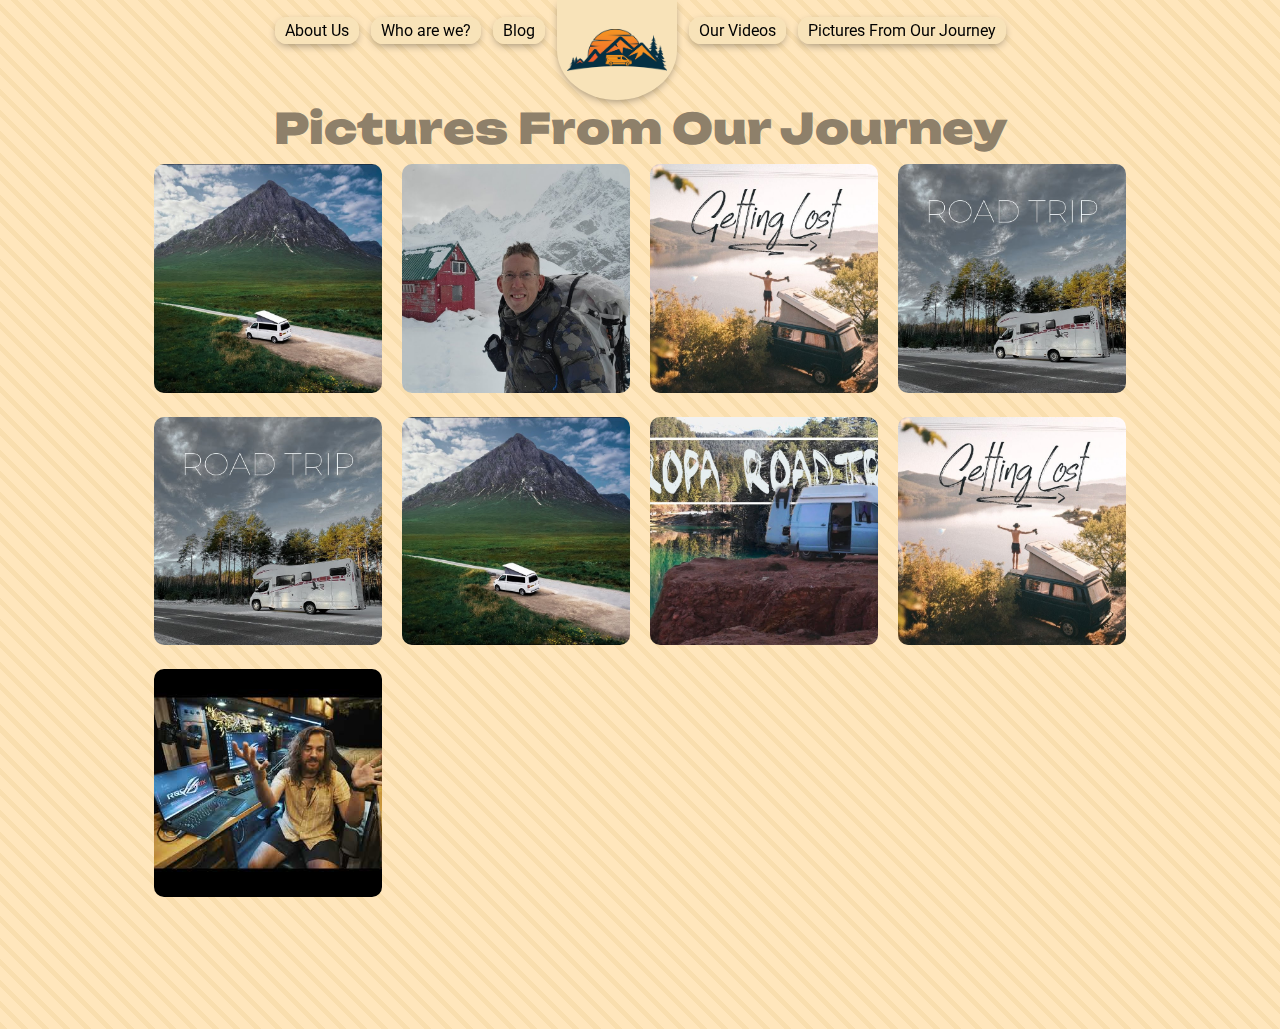
<file: posts.html>
<!DOCTYPE html>
<html lang="en">

<head>
    <meta charset="UTF-8">
    <meta name="viewport" content="width=device-width, initial-scale=1.0">
    <title>Vanlife</title>
    <link rel="preconnect" href="https://fonts.googleapis.com">
    <link rel="preconnect" href="https://fonts.gstatic.com" crossorigin>
    <link href="https://fonts.googleapis.com/css2?family=Roboto:wght@100;200;300;400;500;600;700;800;900" rel="stylesheet">
    <link href="https://fonts.googleapis.com/css2?family=Unbounded:wght@100;200;300;400;500;600;700;800;900" rel="stylesheet">
    <link rel="stylesheet" href="./assets/style/style.css">
    <link rel="stylesheet" href="https://cdn.jsdelivr.net/npm/bootstrap-icons@1.11.2/font/bootstrap-icons.min.css">

</head>

<body class="no-snap">

    <header>

        <nav>
            <ul>
                <li><a href="index.html#hakkimizda">About Us</a></li>
                <li><a href="index.html#bizlerkimiz">Who are we?</a></li>
                <li><a href="index.html#blog">Blog</a></li>
                <li class="header-logo">
                    <a href="index.html#vanlife">
                        <img src="./assets/images/logo.png" alt="Vanlife">
                    </a>
                </li>
                <li><a href="index.html#videolarimiz">Our Videos</a></li>
                <li><a href="posts.html">Pictures From Our Journey</a></li>
            </ul>
        </nav>

        <nav class="mobile-header">
            <ul>
                <li class="header-logo">
                    <a href="index.html#vanlife">
                        <img src="./assets/images/logo.png" alt="Vanlife">
                    </a>
                </li>
                <li class="header-nav-toggle">
                    <a id="nav-toggle-button">
                        <i class="bi bi-list toggle-icon"></i>
                    </a>
                </li>
            </ul>

        </nav>

    </header>
    <div class="mobile-nav">
        <ul>
            <li><a href="index.html#vanlife">Home</a></li>
            <li><a href="index.html#hakkimizda">About Us</a></li>
            <li><a href="index.html#bizlerkimiz">Who are we?</a></li>
            <li><a href="index.html#blog">Blog</a></li>
            <li><a href="index.html#videolarimiz">Our Videos</a></li>
            <li><a href="posts.html">Pictures From Our Journey</a></li>
        </ul>
    </div>

    <script>
        document.getElementById('nav-toggle-button').addEventListener('click', function () {
            const nav = document.querySelector('.mobile-nav');
            const toggleIcon = document.querySelector('.toggle-icon');

            if (nav.classList.contains("show")) {
                nav.classList.remove("show");
                toggleIcon.classList.add("bi-list");
                toggleIcon.classList.remove("bi-x-lg");
            } else {
                nav.classList.add("show");
                toggleIcon.classList.remove("bi-list");
                toggleIcon.classList.add("bi-x-lg");
            }
        });

        var mobileNavLinks = document.querySelectorAll('.mobile-nav a');

        mobileNavLinks.forEach(function (link) {
            link.addEventListener('click', function (event) {
                nav.classList.remove("show");
                toggleIcon.classList.add("bi-list");
                toggleIcon.classList.remove("bi-x-lg");
            });
        });
    </script>

    <main class="no-snap">
        <section class="posts-section" id="videolarimiz">
            <h1 class="section-title">Pictures From Our Journey</h1>
            <div class="posts">

                <div class="post">
                    <a href="https://instagram.com/erenmustafa0" target="_blank">
                        <img src="./assets/images/video-1.jpg">

                    </a>
                </div>

                <div class="post">
                    <a href="https://instagram.com/erenmustafa0" target="_blank">
                        <img src="./assets/images/video-2.jpg">
                    </a>
                </div>

                <div class="post">
                    <a href="https://instagram.com/erenmustafa0" target="_blank">
                        <img src="./assets/images/video-5.jpg">
                    </a>
                </div>

                <div class="post">
                    <a href="https://instagram.com/erenmustafa0" target="_blank">
                        <img src="./assets/images/video-3.jpg">
                    </a>
                </div>

                <div class="post">
                    <a href="https://instagram.com/erenmustafa0" target="_blank">
                        <img src="./assets/images/video-3.jpg">
                    </a>
                </div>

                <div class="post">
                    <a href="https://instagram.com/erenmustafa0" target="_blank">
                        <img src="./assets/images/video-1.jpg">
                    </a>
                </div>

                <div class="post">
                    <a href="https://instagram.com/erenmustafa0" target="_blank">
                        <img src="./assets/images/video-4.jpg">
                    </a>
                </div>

                <div class="post">
                    <a href="https://instagram.com/erenmustafa0" target="_blank">
                        <img src="./assets/images/video-5.jpg">
                    </a>
                </div>

                <div class="post">
                    <a href="https://instagram.com/erenmustafa0" target="_blank">
                        <img src="./assets/images/video-6.jpg">
                    </a>
                </div>

            </div>
        </section>
    </main>


    <script>

        function changeHeaderColor(color = "#f8e3b9", hoverColor = "#c44a28") {
            document.body.style.setProperty('--header-color', color);
            document.body.style.setProperty('--header-hover-color', hoverColor);
        }

        var main = document.querySelector('main');

        main.addEventListener('scroll', () => {
            const mainHeight = main.clientHeight;
            const scrollTop = main.scrollTop + (mainHeight / 2);
            const currentPage = Math.floor(scrollTop / mainHeight) + 1;

            if (currentPage == 1) {
                changeHeaderColor();
            } else if (currentPage == 2) {
                changeHeaderColor("#E4E4D0", "#899f76");
            } else if (currentPage == 3) {
                changeHeaderColor("#FDE5EC", "#E48586");
            } else if (currentPage == 4 || currentPage == 5) {
                changeHeaderColor("#E4CDA7", "#8E806A");
            } else {
                changeHeaderColor();
            }


        });
    </script>

</body>

</html>
</file>
<file: assets/style/style.css>
* {
    margin: 0;
    padding: 0;
    box-sizing: border-box;
    text-decoration: none;
    font-family: 'Roboto', sans-serif;
    color: inherit;
}

:root {
    --header-color: #f8e3b9;
    --header-hover-color: #c44a28;
}

body:not(.no-snap) {
    height: 100dvh;
    overflow: hidden;
    scroll-behavior: smooth;
}

body.no-snap {
    scrollbar-width: none;
}

body.no-snap::-webkit-scrollbar {
    display: none;
}

header {
    position: fixed;
    top: 0;
    left: 50%;
    right: 0;
    transform: translateX(-50%);
    z-index: 800;

    height: 60px;

    display: flex;
    align-items: center;
    justify-content: center;
}

header nav ul {
    list-style-type: none;
    display: flex;
    gap: 12px;
    align-items: center;
}

header ul li a {
    background-color: var(--header-color);
    padding: 4px 10px;
    border-radius: 12px;
    transition: all 0.15s ease-in-out;
    white-space: nowrap;
    box-shadow: 0px 3px 8px -2px rgba(0, 0, 0, 0.4);
}

header ul li a:hover {
    background-color: var(--header-hover-color);
    color: var(--header-color);
    padding: 4px 10px;
    border-radius: 50px;
}

.header-logo {
    height: 60px;
}

.header-logo a {
    display: flex;
    align-items: center;
    justify-content: center;
    height: 100px;
    border-radius: 0 0 50% 50%;
    width: 120px;
}

.header-logo a:hover {
    border-radius: 0 0 50% 50%;
    background-color: var(--header-color);
    height: 125px;
}

header ul li img {
    width: 100%;
    height: auto;
}

.mobile-header {
    display: none;
}

.header-nav-toggle a {
    display: flex;
    align-items: center;
    justify-content: center;
    height: 60px;
    border-radius: 0 0 50% 50%;
    width: 60px;
    cursor: pointer;
}

.header-nav-toggle a:hover {
    border-radius: 0 0 50% 50%;
    background-color: var(--header-color);
    color: black;
}

.mobile-nav {
    z-index: 700;
    position: fixed;
    top: 0;
    left: 0;
    right: 0;
    bottom: 0;
    text-align: center;
    background-color: var(--header-color);
    color: var(--header-hover-color);
    height: 100vh;
    width: 100vw;
    padding: 30% 30px;
    display: none;
}

.mobile-nav.show {
    display: block;
}

.mobile-nav ul {
    display: flex;
    flex-direction: column;
    gap: 20px;
    list-style-type: none;
}

.mobile-nav ul li a {
    font-family: "Unbounded", sans-serif;
    font-weight: 900;
    font-size: 26px;
}

@media screen and (max-width: 800px) {
    header nav:not(.mobile-header) {
        display: none;
    }

    .mobile-header {
        display: block;
    }
}


/* Main */

main:not(.no-snap) {
    overflow: scroll;
    height: 100vh;
    scroll-snap-type: y mandatory;
    scrollbar-width: none;
    scroll-behavior: smooth;
}



main::-webkit-scrollbar {
    display: none;
}

section {
    height: 100vh;
    scroll-snap-align: start;
    position: relative;
}

.header-section {
    background-color: black;
    position: relative;
    border-bottom: 5px solid #f8e3b9;
}

.header-section video {
    object-fit: cover;
}

.header-section::before {
    content: '';
    position: absolute;
    background: rgba(248, 227, 185, .12);
    border-radius: 5px;
    top: 0;
    right: 0;
    bottom: 0;
    left: 0;
}

.header-bottom-section {
    z-index: 200;
    position: absolute;
    bottom: 0;
    left: 50%;
    transform: translateX(-50%);
    text-align: center;
    background-color: #f8e3b9;
    height: 340px;
    width: 400px;
    border-radius: 50% 50% 0 0;
    padding: 50px 40px;
    color: #c44a28;
}

.header-bottom-section h1 {
    font-weight: 900;
    font-size: 50px;
    font-family: "Unbounded", sans-serif;
}

@media screen and (max-width: 430px) {
    .header-bottom-section {
        width: 100%;
        height: auto;
        max-height: 400px;
    }
}

/* About Us Section */
.aboutus-section {
    background-color: #E4E4D0;
    color: #899f76;
    background-image: repeating-radial-gradient(circle at 100% 50%, transparent 0, #E4E4D0 10px),
        linear-gradient(90deg, rgba(228, 228, 208, .3), rgba(137, 159, 118, .3));
}

.aboutus-image-section {
    background-color: #94A684;
    position: absolute;
    right: 0;
    top: 0;
    bottom: 0;
    width: 50%;
    border-radius: 50% 0 0 50%;
    background-color: #899f76;
    overflow: hidden;
}

.aboutus-image-section::before {
    content: '';
    position: absolute;
    left: 15px;
    width: 100%;
    height: 97%;
    top: 50%;
    transform: translateY(-50%);
    border-radius: 50% 0 0 50%;
    background-image: url(../images/aboutus.jpg);
    background-position: center;
    background-repeat: no-repeat;
    background-size: cover;
}

.aboutus-image-section::after {
    content: '';
    position: absolute;
    background: rgba(228, 228, 208, .15);
    border-radius: 5px;
    top: 0;
    right: 0;
    bottom: 0;
    left: 0;
}

.aboutus-content-section {
    width: 50%;
    height: 100%;
    display: flex;
    gap: 30px;
    flex-direction: column;
    justify-content: center;
    padding: 50px;
}


.aboutus-content-section h1 {
    font-weight: 900;
    font-size: 42px;
    font-family: "Unbounded", sans-serif;
    margin-bottom: 10px;
}

@media screen and (max-width: 1100px) {
    .aboutus-content-section p {
        font-size: 14px;
    }

    .aboutus-content-section {
        gap: 0;
    }
}

@media screen and (max-width: 900px) {

    .aboutus-content-section {
        width: 60%;
    }

    .aboutus-image-section {
        width: 40%;
    }
}


@media screen and (max-width: 760px) {

    .aboutus-content-section {
        width: 100%;
        gap: 10px;
    }

    .aboutus-image-section {
        display: none;
    }

    .aboutus-content-section h1 {
        font-size: 30px;
    }
}



/* Who Are We Section */

.whoarewe-section {
    background-color: #FDE5EC;
    color: #E48586;
    background-image: repeating-radial-gradient(circle at 0 50%, transparent 0, #FDE5EC 10px),
        linear-gradient(-90deg, rgba(253, 229, 236, .3), rgba(228, 133, 134, .3));
}

.whoarewe-image-section {
    background-color: #94A684;
    position: absolute;
    left: 0;
    top: 0;
    bottom: 0;
    width: 50%;
    border-radius: 0 50% 50% 0;
    background-color: #E48586;
    overflow: hidden;
}

.whoarewe-image-section::before {
    content: '';
    position: absolute;
    right: 15px;
    width: 100%;
    height: 97%;
    top: 50%;
    transform: translateY(-50%);
    border-radius: 0 50% 50% 0;
    background-image: url(../images/whoarewe.jpg);
    background-position: center;
    background-repeat: no-repeat;
    background-size: cover;
}

.whoarewe-image-section::after {
    content: '';
    position: absolute;
    background: rgba(253, 229, 236, .2);
    border-radius: 5px;
    top: 0;
    right: 0;
    bottom: 0;
    left: 0;
}

.whoarewe-content-section {
    width: 50%;
    height: 100%;
    display: flex;
    gap: 30px;
    flex-direction: column;
    justify-content: center;
    padding: 50px;
    margin-left: auto;
    text-align: right;
}


.whoarewe-content-section h1 {
    font-weight: 900;
    font-size: 42px;
    font-family: "Unbounded", sans-serif;
    margin-bottom: 10px;
}

@media screen and (max-width: 1100px) {
    .whoarewe-content-section p {
        font-size: 14px;
    }

    .whoarewe-content-section {
        gap: 0;
    }
}

@media screen and (max-width: 900px) {

    .whoarewe-content-section {
        width: 60%;
    }

    .whoarewe-image-section {
        width: 40%;
    }
}


@media screen and (max-width: 760px) {

    .whoarewe-content-section {
        width: 100%;
        gap: 10px;
    }

    .whoarewe-image-section {
        display: none;
    }

    .whoarewe-content-section h1 {
        font-size: 30px;
    }
}



/* Blog Section */

.blogs-section {
    background-color: #FFE6BC;
    position: relative;
    padding: 8% 12% 10% 12%;
    background: repeating-linear-gradient(-45deg, #f9deae, #f9deae 5px, #FFE6BC 5px, #FFE6BC 15px);
}

.blogs-section .section-title {
    font-weight: 900;
    font-size: 42px;
    font-family: "Unbounded", sans-serif;
    margin-bottom: 10px;
    text-align: center;
    color: #8E806A;
}

.blog-posts {
    display: grid;
    grid-template-columns: repeat(3, 1fr);
    grid-template-rows: 1fr;
    height: 100%;
    gap: 20px;
    place-items: center;
}

.blog {
    background-color: #E4CDA7;
    max-width: 360px;
    height: auto;
    border-radius: 10px;
    transition: all .2s ease-in-out;
}

.blog:hover {
    transform: translateY(-2px);
}

.blog .blog-thumbnail {
    padding: 10px;
    height: 200px;
}

.blog img {
    width: 100%;
    height: 100%;
    border-radius: 10px;
    object-fit: cover;
}

.section-footer {
    text-align: center;
    margin-top: 20px;
}

.blog-more-button {
    border: 4px solid #C3B091;
    padding: 10px 30px;
    color: #8E806A;
    font-weight: 500;
    border-radius: 5px;
    transition: all .2s ease-in-out;
}

.blog-more-button:hover {
    background-color: #C3B091;
    padding: 10px 30px;
    color: #FFE6BC;
    font-weight: 500;
    border-radius: 5px;
}

.blog-content {
    padding: 10px 2% 30px 2%;
    text-align: center;
    color: #7e715c;
}

.blog-content>a {
    display: block;
    font-weight: bold;
    font-family: "Unbounded", sans-serif;
    font-size: 20px;
}

.blog-content>p {
    margin-top: 10px;
    max-width: 300ch;
}

@media screen and (max-width: 1200px) {
    .blogs-section .section-title {
        padding-top: 10%;
    }

    .blog-posts {
        height: 60%;
    }
}

@media screen and (max-width: 900px) {
    .blog-posts {
        grid-template-columns: repeat(2, 1fr);
    }

    .blog-posts .blog:nth-child(3) {
        display: none;
    }
}

@media screen and (max-width: 600px) {
    .blogs-section .section-title {
        padding-top: 30%;
    }

    .blog-posts {
        grid-template-columns: 1fr;
    }

    .blog-posts .blog:nth-child(2) {
        display: none;
    }

    .blog .blog-thumbnail { 
        height: 150px;
    }
}


/* Videos Section */

.videos-section {
    background-color: #FFE6BC;
    position: relative;
    padding: 8% 12% 10% 12%;
    background: repeating-linear-gradient(45deg, #f9deae, #f9deae 5px, #FFE6BC 5px, #FFE6BC 15px);
}

.videos-section .section-title {
    font-weight: 900;
    font-size: 42px;
    font-family: "Unbounded", sans-serif;
    margin-bottom: 10px;
    text-align: center;
    color: #8E806A;
}

.videos {
    display: grid;
    grid-template-columns: repeat(3, 1fr);
    grid-template-rows: repeat(2, 1fr);
    gap: 20px;
    place-items: center;
}

.video {
    max-width: 360px;
    height: auto;
    aspect-ratio: 16 / 9;
    border-radius: 10px;
    transition: all .2s ease-in-out;
}

.video:hover {
    transform: translateY(-2px);
}

.videos img {
    width: 100%;
    height: 100%;
    border-radius: 10px;
    object-fit: cover;
    aspect-ratio: 16 / 9;
}

.video a {
    position: relative;
    display: flex;
    justify-content: center;
}

.video a span {
    position: absolute;
    bottom: 0;
    color: white;
    background-color: #E4CDA7;
    padding: 2% 6%;
    border-radius: 10px 10px 0 0;
    color: #7e715c;
    font-weight: 500;
    max-width: 80%;
    text-align: center;
}


@media screen and (max-width: 1200px) {
    .videos-section .section-title {
        padding-top: 10%;
    }

    .videos {
        grid-template-columns: repeat(2, 1fr);
    }

    .videos .video:nth-child(6), .videos .video:nth-child(5) {
        display: none;
    }
}

@media screen and (max-width: 780px) {
    .videos-section .section-title {
        padding-top: 20%;
    }

    .videos {
        grid-template-columns: 1fr;
    }

    .videos .video:nth-child(4), .videos .video:nth-child(3) {
        display: none;
    }
}

@media screen and (max-width: 460px) {
    .videos-section .section-title {
        padding-top: 30%;
        font-size: 30px;
    }
}



/* Posts Section */

.posts-section {
    height: auto;
    background-color: #FFE6BC;
    position: relative;
    padding: 8% 12% 10% 12%;
    background: repeating-linear-gradient(45deg, #f9deae, #f9deae 5px, #FFE6BC 5px, #FFE6BC 15px);
}

.posts-section .section-title {
    font-weight: 900;
    font-size: 42px;
    font-family: "Unbounded", sans-serif;
    margin-bottom: 10px;
    text-align: center;
    color: #8E806A;
}

.posts {
    display: grid;
    grid-template-columns: repeat(4, 1fr);
    height: 100%;
    gap: 20px;
    place-items: center;
}

.post {
    height: auto;
    aspect-ratio: 1;
    border-radius: 10px;
    transition: all .2s ease-in-out;
}

.post:hover {
    transform: translateY(-2px);
}

.posts img {
    width: 100%;
    height: 100%;
    border-radius: 10px;
    object-fit: cover;
    aspect-ratio: 1;
}

@media screen and (max-width: 900px) {
    .posts-section {
        padding-top: 16%;
    }

    .posts {
        grid-template-columns: repeat(3, 1fr);
    }
}

@media screen and (max-width: 900px) {
    .posts-section {
        padding-top: 24%;
    }

    .posts-section .section-title {
        font-size: 26px;
    }

    .posts {
        grid-template-columns: repeat(2, 1fr);
    }
}

@media screen and (max-width: 420px) {
    .posts-section {
        padding-top: 40%;
    }

    .posts-section .section-title {
        font-size: 20px;
    }

    .posts {
        grid-template-columns: repeat(1, 1fr);
    }
}
</file>
